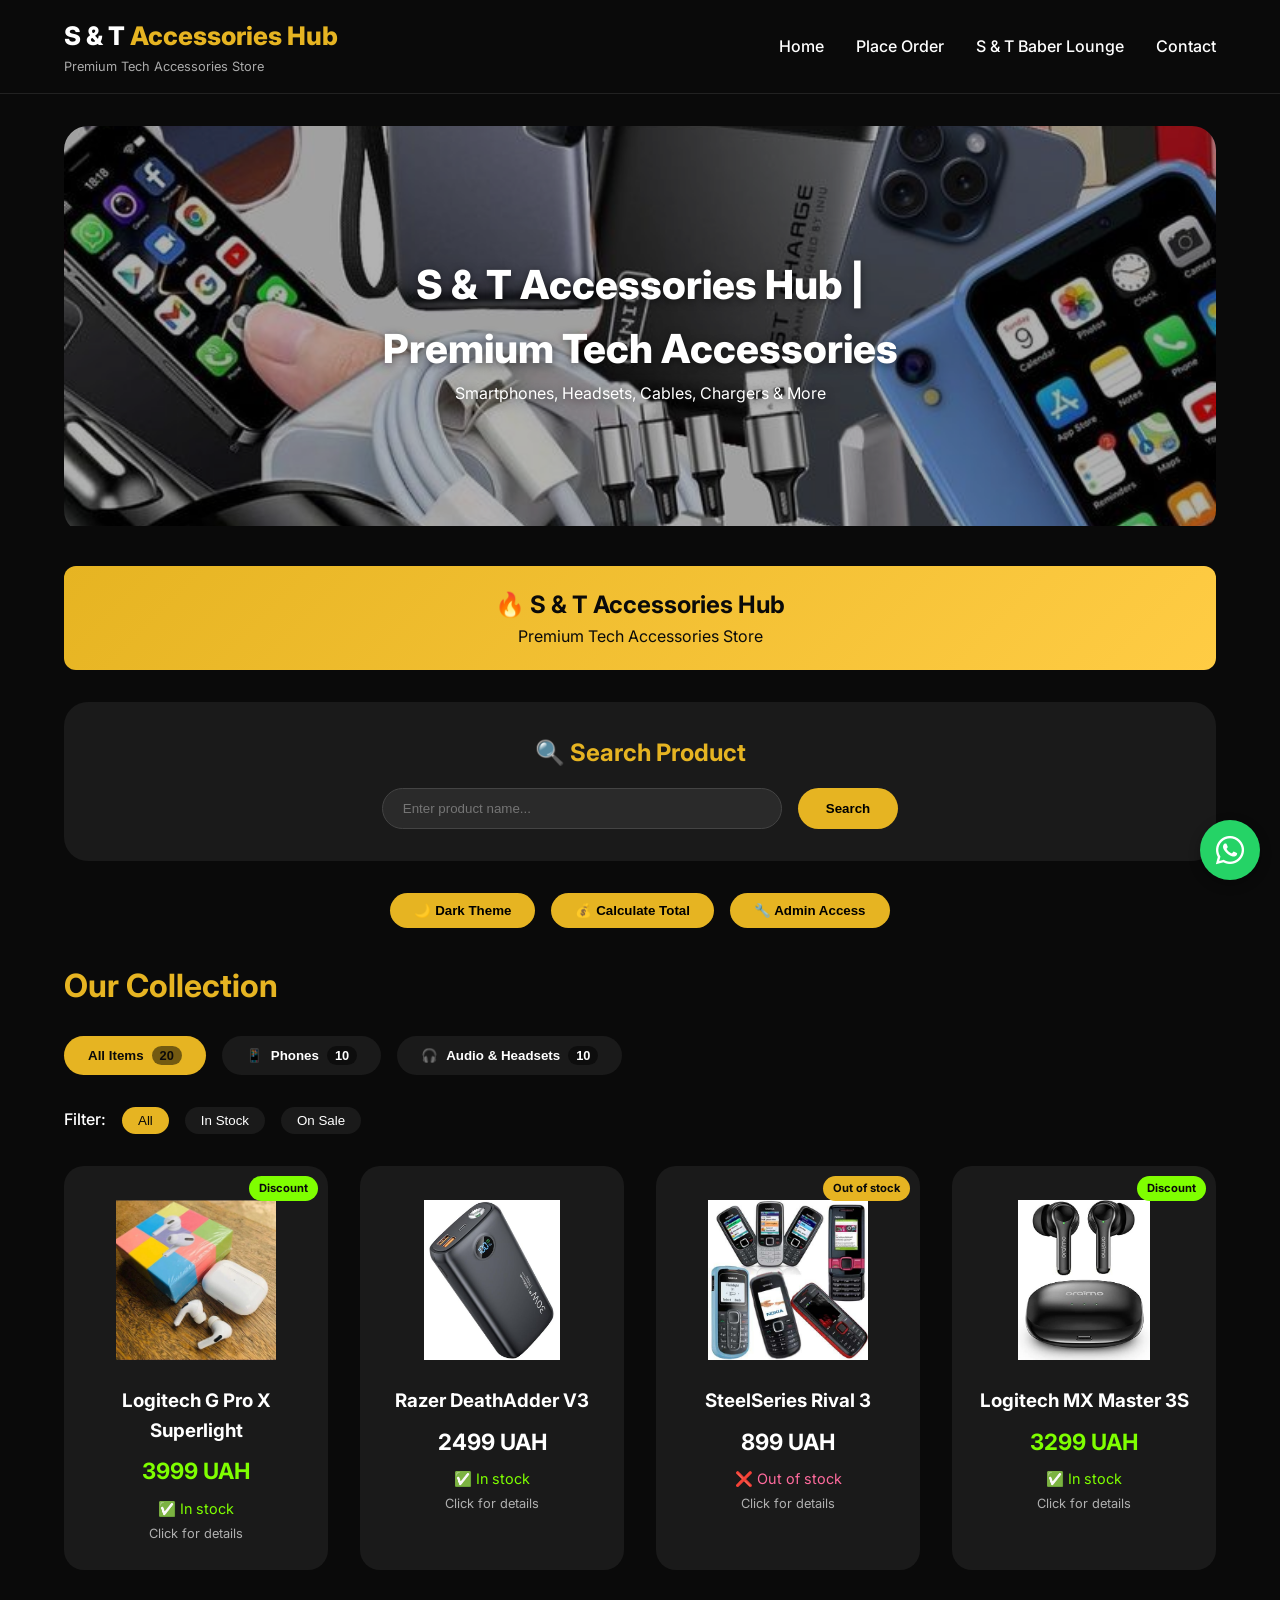
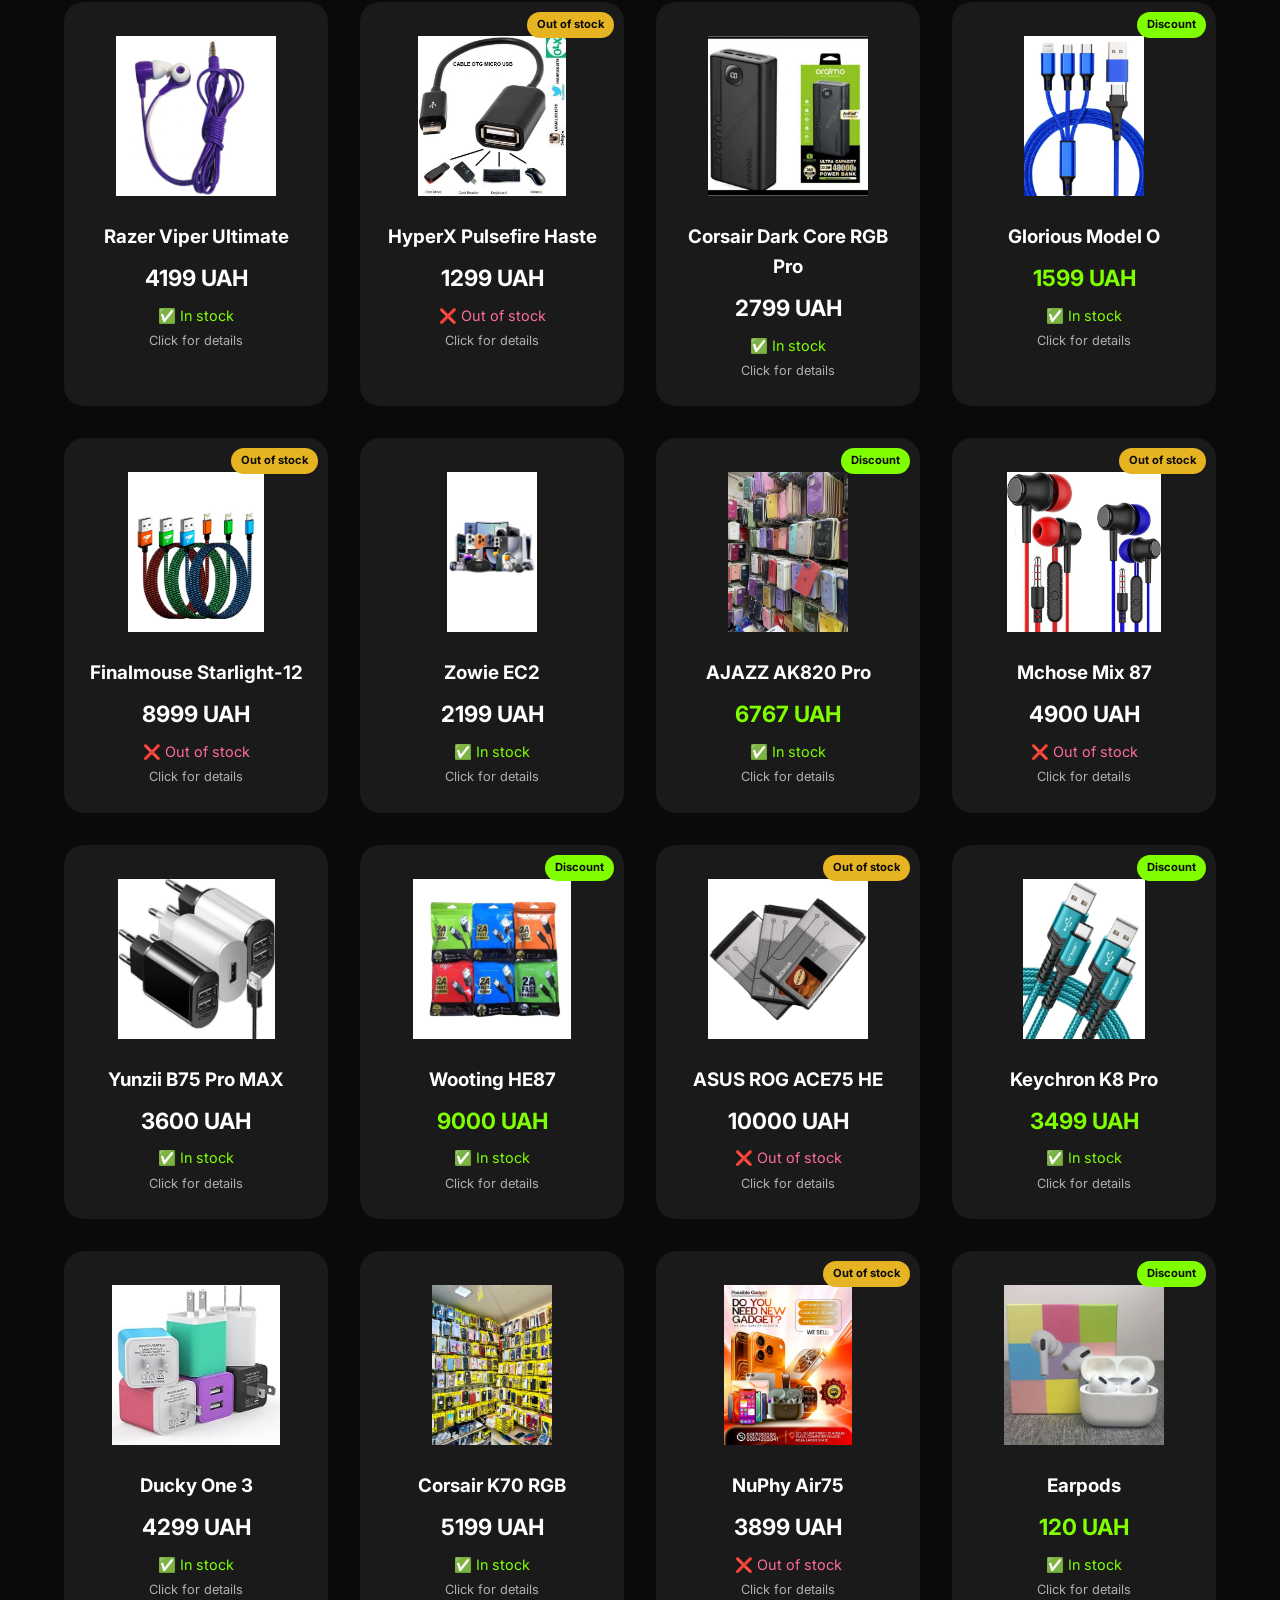
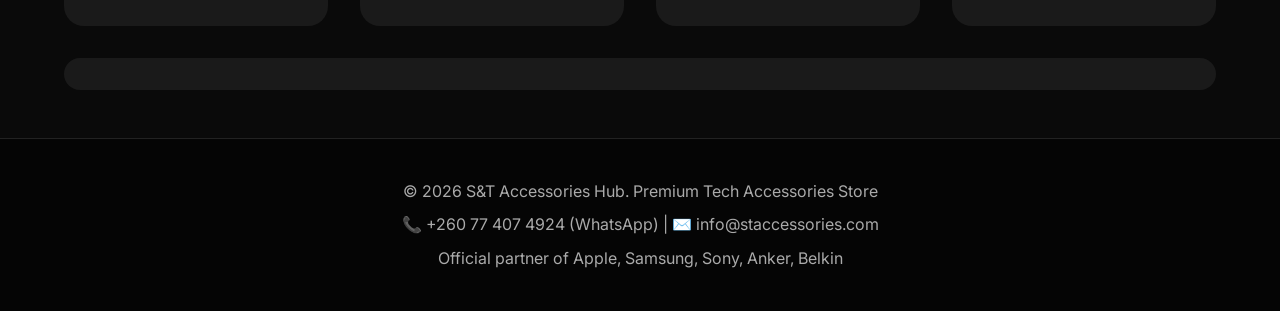
<file: index.html>
<!DOCTYPE html>
<html lang="en">
<head>
    <meta charset="UTF-8">
    <meta name="viewport" content="width=device-width, initial-scale=1.0">
    <title>S & T Accessories Hub | Premium Tech Accessories</title>
    <link href="https://fonts.googleapis.com/css2?family=Inter:wght@400;500;600;700;800&display=swap" rel="stylesheet">
    <link rel="stylesheet" href="https://cdnjs.cloudflare.com/ajax/libs/font-awesome/6.0.0-beta3/css/all.min.css">
    <style>
        * { margin: 0; padding: 0; box-sizing: border-box; }
        body { font-family: 'Inter', sans-serif; background-color: #0a0a0a; color: #ffffff; line-height: 1.6; }
        a { text-decoration: none; color: inherit; }
        .container { max-width: 1400px; margin: 0 auto; padding: 0 5%; }
        .header { background-color: #0a0a0a; border-bottom: 1px solid #222; position: sticky; top: 0; z-index: 1000; }
        .header .container { display: flex; justify-content: space-between; align-items: center; padding: 1rem 5%; }
        .logo h1 { font-size: 1.6rem; font-weight: 800; }
        .logo span { color: #e6b422; }
        .logo p { font-size: 0.8rem; color: #aaa; }
        .main-nav { display: flex; gap: 2rem; }
        .nav-link { font-weight: 500; transition: all 0.3s ease; }
        .nav-link:hover { color: #e6b422; transform: translateY(-2px); }
        .mobile-menu-btn { display: none; font-size: 1.8rem; background: none; border: none; color: #e6b422; cursor: pointer; }
        .mobile-menu { position: fixed; top: 0; left: -100%; width: 80%; height: 100%; background: #0a0a0a; z-index: 2000; transition: left 0.3s ease; padding: 2rem; border-right: 1px solid #e6b422; }
        .mobile-menu.active { left: 0; }
        .mobile-menu-close { background: none; border: none; font-size: 2rem; color: #e6b422; cursor: pointer; float: right; }
        .mobile-nav { display: flex; flex-direction: column; gap: 1.5rem; margin-top: 3rem; }
        .mobile-nav-link { font-size: 1.2rem; font-weight: 500; }
        @media (max-width: 768px) { .main-nav { display: none; } .mobile-menu-btn { display: block; } }
        .promo-section { position: relative; margin: 2rem 0; border-radius: 24px; overflow: hidden; }
        .promo-section img { width: 100%; height: 400px; object-fit: cover; filter: brightness(0.7); }
        .promo-overlay { position: absolute; top: 50%; left: 50%; transform: translate(-50%, -50%); text-align: center; color: white; text-shadow: 0 2px 8px rgba(0,0,0,0.5); }
        .promo-overlay h2 { font-size: 2.5rem; font-weight: 800; }
        .search-section { margin: 2rem 0; }
        .search-container { background: #1a1a1a; padding: 2rem; border-radius: 24px; text-align: center; }
        .search-container h2 { color: #e6b422; margin-bottom: 1rem; }
        #searchForm { display: flex; gap: 1rem; justify-content: center; flex-wrap: wrap; }
        #searchInput { flex: 1; max-width: 400px; padding: 12px 20px; border-radius: 40px; border: 1px solid #444; background: #2a2a2a; color: white; }
        #searchForm button { padding: 12px 28px; background: #e6b422; border: none; border-radius: 40px; font-weight: bold; cursor: pointer; transition: 0.2s; }
        #searchForm button:hover { background: white; transform: translateY(-2px); }
        .controls { display: flex; gap: 1rem; justify-content: center; margin: 2rem 0; }
        .controls button { background: #e6b422; border: none; padding: 10px 24px; border-radius: 40px; font-weight: 600; cursor: pointer; transition: all 0.2s; }
        .controls button:hover { background: white; transform: translateY(-2px); }
        .tabs-section { margin: 2rem 0; }
        .section-title { font-size: 2rem; font-weight: 700; margin-bottom: 1.5rem; color: #e6b422; }
        .tabs { display: flex; gap: 1rem; flex-wrap: wrap; }
        .tab-btn { background: #1a1a1a; border: none; padding: 10px 24px; border-radius: 40px; color: white; font-weight: 600; cursor: pointer; transition: 0.2s; display: inline-flex; align-items: center; gap: 0.5rem; }
        .tab-btn.active { background: #e6b422; color: #0a0a0a; }
        .tab-count { background: rgba(0,0,0,0.5); border-radius: 20px; padding: 2px 8px; font-size: 0.8rem; }
        .filter-bar { display: flex; gap: 1rem; align-items: center; margin: 1.5rem 0; }
        .filter-label { font-weight: 500; }
        .filter-btn { background: #1a1a1a; border: none; padding: 6px 16px; border-radius: 30px; color: white; cursor: pointer; }
        .filter-btn.active { background: #e6b422; color: #0a0a0a; }
        .product-grid { display: grid; grid-template-columns: repeat(auto-fill, minmax(260px, 1fr)); gap: 2rem; margin: 2rem 0; }
        .product-item { background: #1a1a1a; border-radius: 20px; overflow: hidden; transition: transform 0.3s, box-shadow 0.3s; cursor: pointer; position: relative; }
        .product-item:hover { transform: translateY(-8px); box-shadow: 0 20px 30px rgba(0,0,0,0.4); border: 1px solid #e6b422; }
        .product-front { padding: 1.5rem; text-align: center; }
        .product-image-wrapper { height: 180px; display: flex; align-items: center; justify-content: center; margin-bottom: 1rem; }
        .product-image { max-width: 100%; max-height: 160px; object-fit: contain; }
        .product-badge { position: absolute; top: 10px; right: 10px; background: #e6b422; color: #0a0a0a; padding: 4px 10px; border-radius: 20px; font-size: 0.7rem; font-weight: bold; }
        .product-badge.discount { background: #7FFF00; }
        .product-price { font-size: 1.4rem; font-weight: bold; margin: 0.5rem 0; }
        .discount-price { color: #7FFF00; }
        .product-status { font-size: 0.9rem; }
        .in-stock { color: #7FFF00; }
        .out-of-stock { color: #ff6b9d; }
        .status-message { text-align: center; margin: 2rem 0; padding: 1rem; background: #1a1a1a; border-radius: 40px; }
        .modal { display: none; position: fixed; top: 0; left: 0; width: 100%; height: 100%; z-index: 2000; }
        .modal.active { display: block; }
        .modal-overlay { position: absolute; top: 0; left: 0; width: 100%; height: 100%; background: rgba(0,0,0,0.85); backdrop-filter: blur(5px); }
        .modal-content { position: absolute; top: 50%; left: 50%; transform: translate(-50%, -50%); background: #1a1a1a; padding: 2rem; border-radius: 24px; width: 90%; max-width: 650px; max-height: 90vh; overflow-y: auto; z-index: 2001; border: 1px solid #e6b422; }
        /* Ensure product details modal content is scrollable */
        .product-details-modal .modal-content {
            overflow-y: auto;
            max-height: 90vh;
        }
        .modal-close { position: absolute; top: 15px; right: 20px; font-size: 1.8rem; background: none; border: none; color: #e6b422; cursor: pointer; }
        .modal-content h2 { color: #e6b422; margin-bottom: 1rem; }
        .form-group { margin-bottom: 1.2rem; }
        label { display: block; margin-bottom: 0.4rem; font-weight: 500; }
        input, select { width: 100%; padding: 12px 15px; background: #2a2a2a; border: 1px solid #444; border-radius: 12px; color: white; }
        input:focus, select:focus { outline: none; border-color: #e6b422; }
        .submit-btn { width: 100%; padding: 14px; background-color: #25D366; color: white; font-weight: bold; border: none; border-radius: 40px; cursor: pointer; transition: 0.2s; display: flex; align-items: center; justify-content: center; gap: 0.5rem; font-size: 1rem; }
        .submit-btn i { font-size: 1.2rem; }
        .submit-btn:hover { background-color: #128C7E; transform: scale(1.02); }
        .footer { background-color: #050505; text-align: center; padding: 2rem; margin-top: 3rem; border-top: 1px solid #222; }
        .footer p { margin: 0.5rem 0; color: #aaa; }
        .btn-whatsapp { position: fixed; bottom: 20px; right: 20px; background-color: #25D366; width: 60px; height: 60px; border-radius: 50%; display: flex; align-items: center; justify-content: center; font-size: 2rem; color: white; transition: all 0.3s; box-shadow: 0 4px 12px rgba(0,0,0,0.3); z-index: 999; }
        .btn-whatsapp:hover { transform: scale(1.1); background-color: #128C7E; }
        @media (max-width: 768px) { .promo-section img { height: 250px; } .promo-overlay h2 { font-size: 1.5rem; } }
    </style>
</head>
<body>
<header class="header">
    <div class="container">
        <div class="logo"><h1>S & T <span>Accessories Hub</span></h1><p>Premium Tech Accessories Store</p></div>
        <nav class="main-nav"><a href="#" class="nav-link">Home</a><a href="#" id="order-nav-btn" class="nav-link">Place Order</a> <a href="https://watson4040.github.io/steve/" id="order-nav-btn" class="nav-link">S & T Baber Lounge</a><a href="#contact" class="nav-link">Contact</a></nav>
        <button class="mobile-menu-btn" id="mobile-menu-btn">☰</button>
    </div>
</header>
<div class="mobile-menu" id="mobile-menu">
    <button class="mobile-menu-close" id="mobile-menu-close">✕</button>
    <nav class="mobile-nav"><a href="#" class="mobile-nav-link">Home</a><a href="#" id="order-mobile-btn" class="mobile-nav-link">Place Order</a><a href="#contact" class="mobile-nav-link">Contact</a></nav>
</div>
<div class="container">
    <section class="promo-section"><img id="promo-banner" src="images/more.jpeg" alt="Computer peripherals"><div class="promo-overlay"><h2 id="main-title">Premium Tech Accessories</h2><p>Smartphones, Headsets, Cables, Chargers & More</p></div></section>
    <div id="extra-info"></div>
    <section class="search-section"><div class="search-container"><h2>🔍 Search Product</h2><form id="searchForm"><input type="text" id="searchInput" placeholder="Enter product name..." autocomplete="off"><button type="submit">Search</button></form><p id="search-error" class="error-message"></p><p id="search-result" class="search-result"></p></div></section>
    <section class="controls"><button id="theme-btn">🌙 Dark Theme</button><button id="calc-btn">💰 Calculate Total</button><button id="admin-btn">🔧 Admin Access</button></section>
    <section class="tabs-section"><h2 class="section-title">Our Collection</h2><div class="tabs"><button class="tab-btn active" data-tab="all"><span>All Items</span><span class="tab-count" id="count-all">0</span></button><button class="tab-btn" data-tab="mice"><span>📱</span><span>Phones</span><span class="tab-count" id="count-mice">0</span></button><button class="tab-btn" data-tab="keyboards"><span>🎧</span><span>Audio & Headsets</span><span class="tab-count" id="count-keyboards">0</span></button></div></section>
    <section class="products-section"><div class="filter-bar"><span class="filter-label">Filter:</span><button class="filter-btn active" data-filter="all">All</button><button class="filter-btn" data-filter="inStock">In Stock</button><button class="filter-btn" data-filter="discount">On Sale</button></div><div id="product-list" class="product-grid"></div></section>
    <div id="status-message" class="status-message"></div>
</div>

<!-- Simple Order Modal (unchanged, you like it) -->
<div class="modal" id="order-modal">
    <div class="modal-overlay" id="modal-overlay"></div>
    <div class="modal-content">
        <button class="modal-close" id="modal-close">✕</button>
        <h2>📦 Quick Order via WhatsApp</h2>
        <form id="orderForm">
            <div class="form-group">
                <label>Your Full Name *</label>
                <input type="text" id="customerName" placeholder="John Doe" required>
            </div>
            <div class="form-group">
                <label>Product *</label>
                <select id="productSelect" required>
                    <option value="">-- Select a product --</option>
                </select>
            </div>
            <div class="form-group">
                <label>WhatsApp Number *</label>
                <input type="tel" id="customerPhone" placeholder="+260XXXXXXXXX" required>
            </div>
            <button type="submit" class="submit-btn"><i class="fab fa-whatsapp"></i> Send Order via WhatsApp</button>
        </form>
    </div>
</div>

<!-- Product Details Modal (scrollable fix applied) -->
<div class="modal" id="product-modal">
    <div class="modal-overlay" id="product-modal-overlay"></div>
    <div class="modal-content product-details-modal">
        <button class="modal-close" id="product-modal-close">✕</button>
        <div id="product-details-content"></div>
    </div>
</div>

<footer class="footer" id="contact"><p>&copy; 2026 S&T Accessories Hub. Premium Tech Accessories Store</p><p>📞 +260 77 407 4924 (WhatsApp) | ✉️ info@staccessories.com</p><p>Official partner of Apple, Samsung, Sony, Anker, Belkin</p></footer>
<a href="https://wa.me/260774074924" class="btn-whatsapp" target="_blank"><i class="fab fa-whatsapp"></i></a>

<script>
    // ========== ORIGINAL JAVASCRIPT (UNCHANGED EXCEPT MINOR FIX FOR SCROLLING) ==========
    let actionCounter = 0; 
    let currentTheme = 'light';
    let currentTab = 'all';
    let currentFilter = 'all';
    function formatProductStatus(name, inStock) {
        const status = inStock ? "In stock" : "Out of stock";
        return `PRODUCT STATUS "${name.toUpperCase()}": ${status}`;
    }
    function calculateTotalInStock(items) {
        let totalSum = 0;
        for (let i = 0; i < items.length; i++) {
            if (items[i].inStock) {
                totalSum += items[i].price;
            }
        }
        return totalSum;
    }
    function toggleThemeLogic() {
        const body = document.body;
        const themeBtn = document.getElementById('theme-btn');
        if (currentTheme === 'light') {
            body.classList.add('dark-theme');
            themeBtn.textContent = '☀️ Light theme';
            currentTheme = 'dark';
        } else {
            body.classList.remove('dark-theme');
            themeBtn.textContent = '🌙 Dark theme';
            currentTheme = 'light';
        }
    }
    const products = [
        { name: "Logitech G Pro X Superlight", price: 3999, inStock: true, discount: true, category: "mouse", image: "images/pod.jpeg", details: { sensor: "HERO 25K", dpi: "100-25,600", weight: "63 g", connection: "LIGHTSPEED wireless", battery: "70 hours", description: "Ultra-light wireless mouse for esports" } },
        { name: "Razer DeathAdder V3", price: 2499, inStock: true, discount: false, category: "mouse", image: "images/Portable_Charger.jpeg", details: { sensor: "Focus Pro 30K", dpi: "100-30,000", weight: "59 g", connection: "Wired USB", cable: "SpeedFlex 2m", description: "Legendary ergonomic mouse for gamers" } },
        { name: "SteelSeries Rival 3", price: 899, inStock: false, discount: false, category: "mouse", image: "images/vv.jpeg", details: { sensor: "TrueMove Core", dpi: "100-8,500", weight: "77 g", connection: "Wired USB", rgb: "3-zone backlight", description: "Budget mouse with excellent quality" } },
        { name: "Logitech MX Master 3S", price: 3299, inStock: true, discount: true, category: "mouse", image: "images/wireless.jpeg", details: { sensor: "Darkfield 8K DPI", dpi: "200-8,000", weight: "141 g", connection: "Bluetooth + USB", battery: "70 days", description: "Professional mouse for productivity" } },
        { name: "Razer Viper Ultimate", price: 4199, inStock: true, discount: false, category: "mouse", image: "images/wired.jpeg", details: { sensor: "Focus+ 20K", dpi: "100-20,000", weight: "74 g", connection: "HyperSpeed wireless", battery: "70 hours", description: "Ambidextrous premium mouse" } },
        { name: "HyperX Pulsefire Haste", price: 1299, inStock: false, discount: false, category: "mouse", image: "images/usb.jpeg", details: { sensor: "PixArt PAW3335", dpi: "100-16,000", weight: "59 g", connection: "Wired USB", cable: "HyperFlex 1.8m", description: "Ultra-light mouse for fast gaming" } },
        { name: "Corsair Dark Core RGB Pro", price: 2799, inStock: true, discount: false, category: "mouse", image: "images/power-pack.jpeg", details: { sensor: "PMW3392", dpi: "100-18,000", weight: "133 g", connection: "Bluetooth + 2.4GHz", battery: "50 hours", description: "Wireless mouse with RGB backlight" } },
        { name: "Glorious Model O", price: 1599, inStock: true, discount: true, category: "mouse", image: "images/multi.jpeg", details: { sensor: "Pixart PMW3360", dpi: "400-12,000", weight: "67 g", connection: "Wired USB", cable: "Ascended 2m", description: "Honeycomb design for minimal weight" } },
        { name: "Finalmouse Starlight-12", price: 8999, inStock: false, discount: false, category: "mouse", image: "images/iphone_cables.jpeg", details: { sensor: "PAW3370", dpi: "400-3,200", weight: "42 g", connection: "Wireless 2.4GHz", battery: "100 hours", description: "Lightest wireless mouse in the world" } },
        { name: "Zowie EC2", price: 2199, inStock: true, discount: false, category: "mouse", image: "images/smartphones.jpeg", details: { sensor: "PMW3360", dpi: "400-3,200", weight: "82 g", connection: "Wired USB", cable: "2 meters", description: "Esports mouse without software" } },
        { name: "AJAZZ AK820 Pro", price: 6767, inStock: true, discount: true, category: "keyboard", image: "images/pouches.jpeg", details: { layout: "75% (82 keys)", switches: "Hot-swap mechanical", connection: "Tri-mode (USB-C/BT/2.4GHz)", battery: "4000 mAh", features: "Gasket mount, RGB, TFT screen", description: "Premium 75% keyboard with screen" } },
        { name: "Mchose Mix 87", price: 4900, inStock: false, discount: false, category: "keyboard", image: "images/hp.jpeg", details: { layout: "TKL (87 keys)", switches: "Mechanical Hot-swap", connection: "USB-C wired", keycaps: "PBT Double-shot", features: "RGB Per-key, Gasket", description: "Compact TKL for productivity" } },
        { name: "Yunzii B75 Pro MAX", price: 3600, inStock: true, discount: false, category: "keyboard", image: "images/double_usb.jpeg", details: { layout: "75% (81 keys)", switches: "Hot-swappable", connection: "Tri-mode wireless", battery: "3750 mAh", features: "Knob, RGB, South-facing", description: "Affordable 75% with great sound" } },
        { name: "Wooting HE87", price: 9000, inStock: true, discount: true, category: "keyboard", image: "images/cables.jpeg", details: { layout: "TKL (87 keys)", switches: "Lekker Hall Effect", connection: "USB-C wired", polling: "1000 Hz", features: "Analog input, Rapid Trigger", description: "Analog keyboard for esports" } },
        { name: "ASUS ROG ACE75 HE", price: 10000, inStock: false, discount: false, category: "keyboard", image: "images/ba.jpeg", details: { layout: "75% (83 keys)", switches: "ROG NX Hall Effect", connection: "Tri-mode (USB/BT/2.4GHz)", battery: "4000 mAh", features: "OLED display, RGB, Knob", description: "Top gaming keyboard from ASUS" } },
        { name: "Keychron K8 Pro", price: 3499, inStock: true, discount: true, category: "keyboard", image: "images/c.jpeg", details: { layout: "TKL (87 keys)", switches: "Hot-swap Gateron/Cherry", connection: "USB-C + Bluetooth", battery: "4000 mAh", features: "QMK/VIA, RGB, Mac/Win", description: "Versatile TKL for all platforms" } },
        { name: "Ducky One 3", price: 4299, inStock: true, discount: false, category: "keyboard", image: "images/head_charger.jpeg", details: { layout: "Full-size (104 keys)", switches: "Cherry MX", connection: "USB-C wired", keycaps: "PBT Doubleshot", features: "RGB, Hot-swap PCB", description: "Premium classic from Ducky" } },
        { name: "Corsair K70 RGB", price: 5199, inStock: true, discount: false, category: "keyboard", image: "images/h.jpeg", details: { layout: "Full-size (104 keys)", switches: "Cherry MX RGB", connection: "Wired USB", polling: "1000 Hz", features: "RGB per-key, Media keys", description: "Gaming keyboard with aluminum body" } },
        { name: "NuPhy Air75", price: 3899, inStock: false, discount: false, category: "keyboard", image: "images/banner.jpeg", details: { layout: "75% Ultra-slim", switches: "Low-profile Gateron", connection: "Tri-mode wireless", battery: "4000 mAh", features: "Mac-style, RGB, 12mm thickness", description: "Thinnest mechanical keyboard" } },
        { name: "Earpods", price: 120, inStock: true, discount: true, category: "keyboard", image: "images/earpods.jpeg", details: { layout: "75% (84 )", switches: "Hot-swap", connection: "Tri-mode (USB/BT/2.4GHz)", battery: "3750 mAh", features: "RGB, Compact design", description: "High quality pods" } }
    ];
    function updateTabCounts() {
        document.getElementById('count-all').textContent = products.length;
        document.getElementById('count-mice').textContent = products.filter(p => p.category === 'mouse').length;
        document.getElementById('count-keyboards').textContent = products.filter(p => p.category === 'keyboard').length;
    }
    function showProductDetails(product) {
        const modal = document.getElementById('product-modal');
        const content = document.getElementById('product-details-content');
        const categoryIcon = product.category === 'mouse' ? '🖱️' : '⌨️';
        let detailsHTML = '<div class="product-full-details">';
        detailsHTML += `<h2>${categoryIcon} ${product.name}</h2>`;
        detailsHTML += `<div class="detail-image-wrapper"><img src="${product.image}" alt="${product.name}" class="detail-image" onerror="this.src='https://via.placeholder.com/500x500/7209B7/FFFFFF?text=No+Image'"></div>`;
        detailsHTML += `<div class="detail-price ${product.discount ? 'discount-price' : ''}">${product.price} UAH</div>`;
        detailsHTML += `<div class="detail-status ${product.inStock ? 'in-stock' : 'out-of-stock'}">${product.inStock ? '✅ In stock' : '❌ Out of stock'}</div>`;
        if (product.discount) detailsHTML += '<div class="detail-badge">🔥 Discount!</div>';
        detailsHTML += '<div class="detail-specs"><h3>📋 Specifications</h3>';
        for (let [key, value] of Object.entries(product.details)) {
            if (key !== 'description') {
                const label = { sensor:'Sensor', dpi:'DPI', weight:'Weight', connection:'Connection', battery:'Battery', cable:'Cable', rgb:'Backlight', layout:'Layout', switches:'Switches', keycaps:'Keycaps', polling:'Polling Rate', features:'Features' }[key] || key;
                detailsHTML += `<div class="spec-row"><span class="spec-label">${label}:</span><span class="spec-value">${value}</span></div>`;
            }
        }
        detailsHTML += '</div><p class="detail-description">'+product.details.description+'</p>';
        detailsHTML += '<button class="detail-order-btn" onclick="openOrderModal(); closeProductModal();">Place order</button></div>';
        const style = `<style>.product-full-details{text-align:center}.detail-image-wrapper{margin:20px 0}.detail-image{max-width:100%;height:auto;border-radius:12px}.detail-price{font-size:2em;font-weight:bold;color:#e6b422;margin:15px 0}.detail-price.discount-price{color:#7FFF00}.detail-status{font-size:1.2em;margin:10px 0;font-weight:600}.detail-status.in-stock{color:#7FFF00}.detail-status.out-of-stock{color:#FF6B9D}.detail-badge{display:inline-block;background:linear-gradient(135deg,#7FFF00,#39FF14);color:#0F0A1F;padding:8px 20px;border-radius:20px;font-weight:bold;margin:10px 0}.detail-specs{background:rgba(230,180,34,0.1);padding:20px;border-radius:10px;margin:20px 0;text-align:left}.detail-specs h3{color:#e6b422;margin-bottom:15px;text-align:center}.spec-row{display:flex;justify-content:space-between;padding:8px 0;border-bottom:1px solid rgba(230,180,34,0.2)}.spec-label{color:#B0B0B0;font-weight:500}.spec-value{color:#E8E8E8;font-weight:600}.detail-description{color:#B0B0B0;font-style:italic;margin:20px 0}.detail-order-btn{width:100%;padding:15px;background:linear-gradient(135deg,#e6b422,#ffcc44);color:#0a0a0a;border:none;border-radius:8px;font-size:1.1em;font-weight:bold;cursor:pointer;transition:all 0.3s ease}.detail-order-btn:hover{transform:translateY(-2px);box-shadow:0 6px 30px rgba(230,180,34,0.6)}</style>`;
        content.innerHTML = style + detailsHTML;
        modal.classList.add('active');
    }
    function closeProductModal() {
        document.getElementById('product-modal').classList.remove('active');
    }
    function renderProducts() {
        const container = document.getElementById('product-list');
        const productSelect = document.getElementById('productSelect');
        container.innerHTML = ''; 
        if (productSelect) productSelect.innerHTML = '<option value="">-- Select product --</option>';
        let filteredProducts = products;
        if (currentTab === 'mice') filteredProducts = filteredProducts.filter(p => p.category === 'mouse');
        else if (currentTab === 'keyboards') filteredProducts = filteredProducts.filter(p => p.category === 'keyboard');
        if (currentFilter === 'inStock') filteredProducts = filteredProducts.filter(p => p.inStock);
        else if (currentFilter === 'discount') filteredProducts = filteredProducts.filter(p => p.discount);
        filteredProducts.forEach((item, index) => {
            const div = document.createElement('div');
            div.className = 'product-item';
            div.dataset.index = index;
            let badgeHTML = '';
            if (item.discount) badgeHTML = '<span class="product-badge discount">Discount</span>';
            else if (!item.inStock) badgeHTML = '<span class="product-badge">Out of stock</span>';
            let priceClass = item.discount ? "discount-price" : "";
            let statusClass = item.inStock ? "in-stock" : "out-of-stock";
            let statusText = item.inStock ? "✅ In stock" : "❌ Out of stock";
            div.innerHTML = `<div class="product-front">${badgeHTML}<div class="product-image-wrapper"><img src="${item.image}" alt="${item.name}" class="product-image" loading="lazy" onerror="this.src='https://via.placeholder.com/500x500/7209B7/FFFFFF?text=${item.category === 'mouse' ? 'Mouse' : 'Keyboard'}'"></div><h3>${item.name}</h3><p class="product-price ${priceClass}">${item.price} UAH</p><p class="product-status ${statusClass}">${statusText}</p><small style="color:#B0B0B0;font-size:0.8em;">Click for details</small></div>`;
            div.addEventListener('click', () => showProductDetails(item));
            container.appendChild(div);
            if (item.inStock && productSelect) {
                const option = document.createElement('option');
                option.value = item.name;
                const categoryIcon = item.category === 'mouse' ? '🖱️' : '⌨️';
                option.textContent = `${categoryIcon} ${item.name} - ${item.price} UAH`;
                productSelect.appendChild(option);
            }
        });
        if (filteredProducts.length === 0) container.innerHTML = '<p style="text-align: center; padding: 40px; color: #999;">No products found</p>';
    }
    function openOrderModal() {
        document.getElementById('order-modal').classList.add('active');
        document.body.style.overflow = 'hidden';
    }
    function closeOrderModal() {
        document.getElementById('order-modal').classList.remove('active');
        document.body.style.overflow = '';
    }
    // Mobile menu
    document.getElementById('mobile-menu-btn').addEventListener('click', () => document.getElementById('mobile-menu').classList.add('active'));
    document.getElementById('mobile-menu-close').addEventListener('click', () => document.getElementById('mobile-menu').classList.remove('active'));
    document.querySelectorAll('.mobile-nav-link').forEach(link => link.addEventListener('click', () => document.getElementById('mobile-menu').classList.remove('active')));
    document.getElementById('order-nav-btn').addEventListener('click', (e) => { e.preventDefault(); openOrderModal(); });
    document.getElementById('order-mobile-btn').addEventListener('click', (e) => { e.preventDefault(); openOrderModal(); });
    document.getElementById('modal-close').addEventListener('click', closeOrderModal);
    document.getElementById('modal-overlay').addEventListener('click', closeOrderModal);
    document.getElementById('product-modal-close').addEventListener('click', closeProductModal);
    document.getElementById('product-modal-overlay').addEventListener('click', closeProductModal);
    document.getElementById('theme-btn').addEventListener('click', () => { actionCounter++; console.group(`🎨 Action #${actionCounter}: Theme change`); toggleThemeLogic(); console.groupEnd(); });
    document.getElementById('calc-btn').addEventListener('click', () => { actionCounter++; console.group(`💰 Action #${actionCounter}: Calculation`); const total = calculateTotalInStock(products); const inStockProducts = products.filter(p => p.inStock); console.table(inStockProducts); document.getElementById('status-message').innerText = `💰 Total value: ${total} UAH (${inStockProducts.length} pcs.)`; console.groupEnd(); });
    const systemAccess = (() => ({ checkAccess: (password) => password === "67" ? "Access granted" : "Access denied" }))();
    document.getElementById('admin-btn').addEventListener('click', () => alert(systemAccess.checkAccess(prompt("Password (hint: 67):"))));
    updateTabCounts();
    renderProducts();
    document.querySelectorAll('.tab-btn').forEach(btn => btn.addEventListener('click', function() { document.querySelectorAll('.tab-btn').forEach(b => b.classList.remove('active')); this.classList.add('active'); currentTab = this.dataset.tab; renderProducts(); }));
    document.querySelectorAll('.filter-btn').forEach(btn => btn.addEventListener('click', function() { document.querySelectorAll('.filter-btn').forEach(b => b.classList.remove('active')); this.classList.add('active'); currentFilter = this.dataset.filter; renderProducts(); }));
    const searchForm = document.getElementById('searchForm');
    const searchInput = document.getElementById('searchInput');
    searchForm.addEventListener('submit', (e) => {
        e.preventDefault();
        const query = searchInput.value.trim().toLowerCase();
        if (!query) { document.getElementById('search-error').textContent = "❌ Enter name!"; return; }
        const found = products.find(p => p.name.toLowerCase().includes(query));
        if (found) {
            document.getElementById('search-error').textContent = "";
            document.getElementById('search-result').textContent = `✅ Search: ${found.name}`;
            if (found.category === 'mouse') document.querySelector('[data-tab="mice"]').click();
            else document.querySelector('[data-tab="keyboards"]').click();
            setTimeout(() => showProductDetails(found), 300);
        } else {
            document.getElementById('search-error').textContent = "❌ Not found";
            document.getElementById('search-result').textContent = "";
        }
        searchInput.value = "";
    });
    searchInput.addEventListener('input', () => document.getElementById('search-error').textContent = "");
    const titleEl = document.getElementById("main-title");
    const extraInfoContainer = document.querySelector("#extra-info");
    titleEl.textContent = `S & T Accessories Hub | ${titleEl.textContent}`;
    extraInfoContainer.innerHTML = `<div style="background: linear-gradient(135deg, #e6b422 0%, #ffcc44 100%); color: #0a0a0a; padding: 20px; border-radius: 12px; margin: 20px 0; text-align: center;"><h2>🔥 S & T Accessories Hub</h2><p>Premium Tech Accessories Store</p></div>`;

    // WhatsApp order form handler (unchanged, works perfectly)
    document.getElementById('orderForm').addEventListener('submit', function(e) {
        e.preventDefault();
        const name = document.getElementById('customerName').value.trim();
        const product = document.getElementById('productSelect').value;
        const phone = document.getElementById('customerPhone').value.trim();
        if (!name || !product || !phone) {
            alert("Please fill in all fields.");
            return;
        }
        const message = `Hello, I would like to order: Name: Product: Phone: Thank you!`;
        const whatsappUrl = `https://wa.me/260774074924?text=${encodeURIComponent(message)}`;
        window.location.href = whatsappUrl;
    });
</script>
</body>
</html>
</file>
